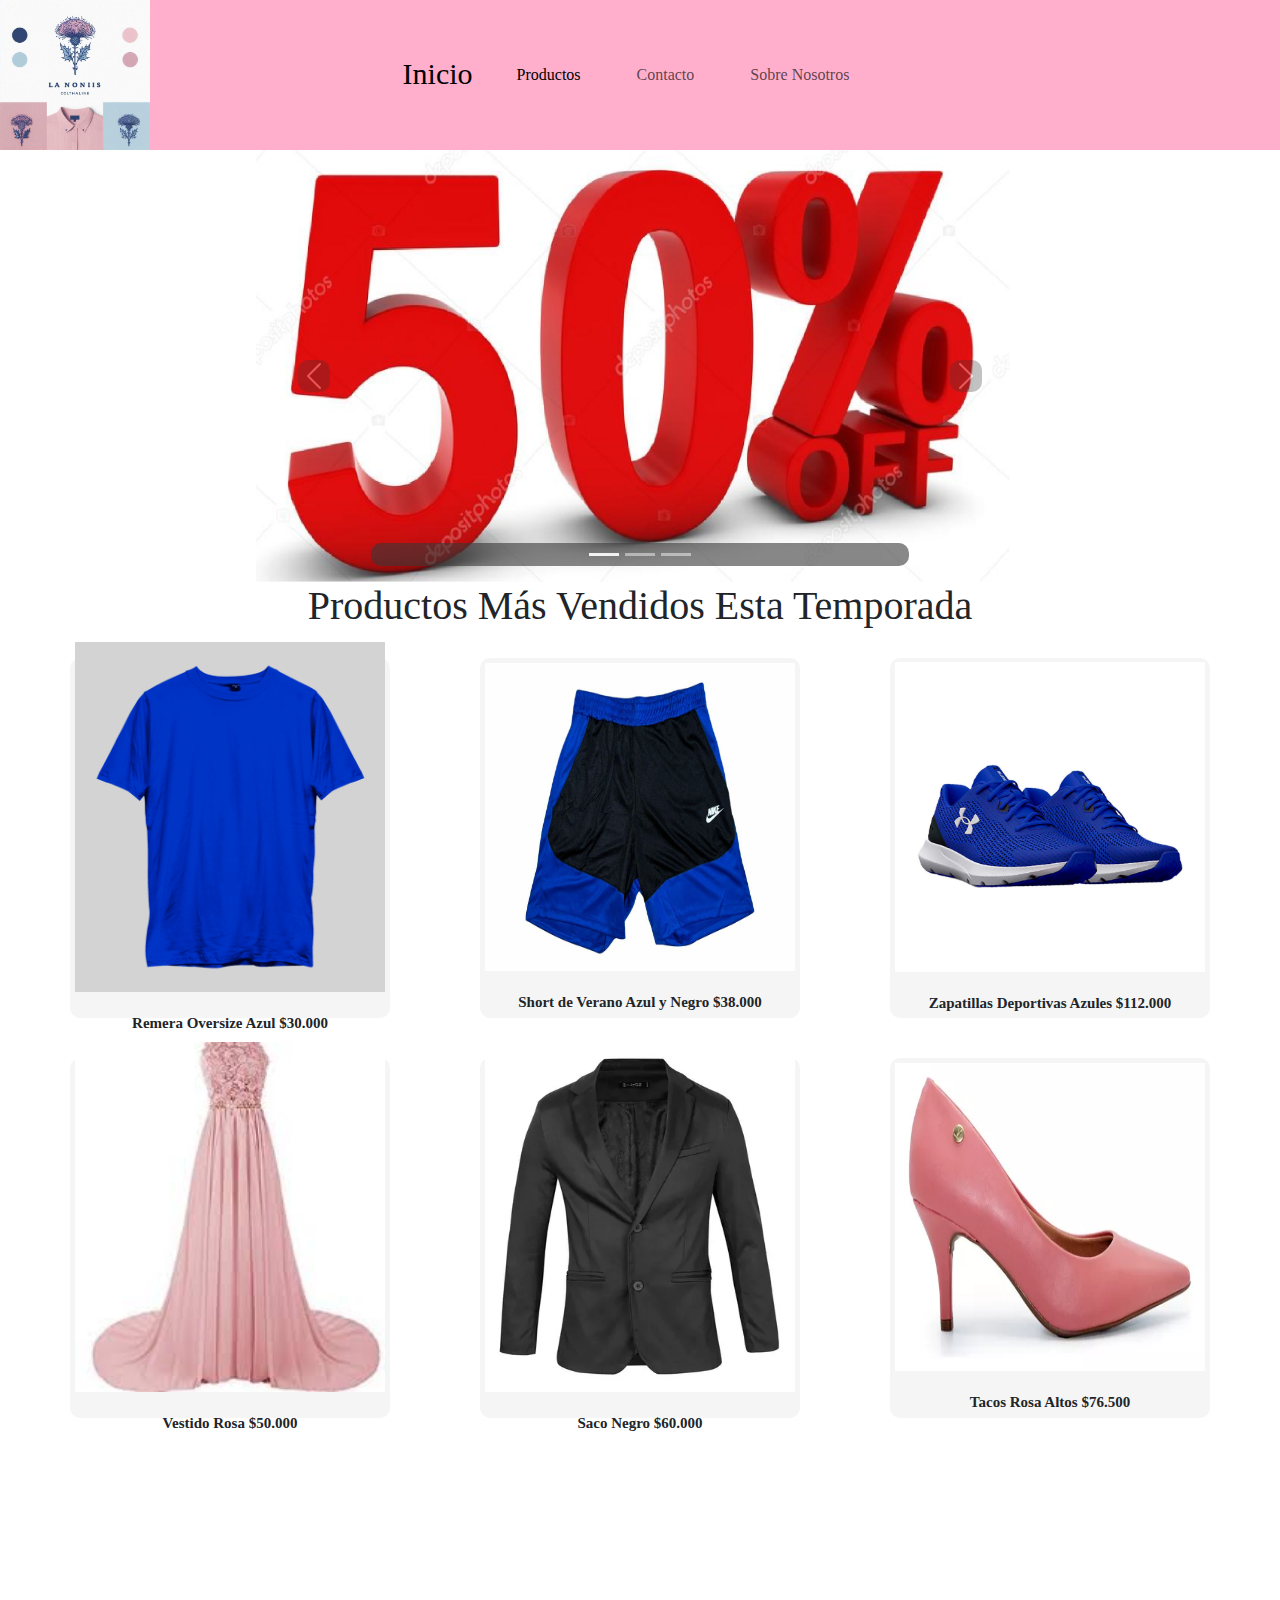
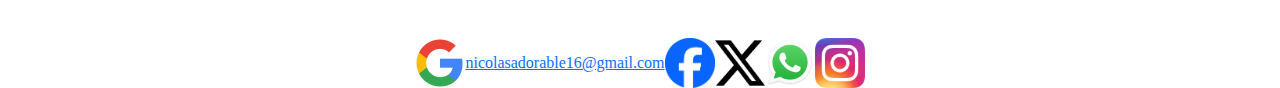
<file: index.html>
<!DOCTYPE html>
<html lang="en">
<head>
    <meta charset="UTF-8">
    <meta name="viewport" content="width=device-width, initial-scale=1.0">
    <meta property="og:type" content="website">
    <meta property="og:title" content="La Nonis - Indumentaria!!">
    <meta property="og:url" content="https://fascinating-cendol-2355ed.netlify.app">
    <meta property="og:image" content="https://github.com/Nicocalvo22/Entrega-2-Coder/blob/master/assets/img/celu-nonis.jpg">
    <meta property="og:description" content="Descubre La Nonis, tu tienda de ropa online con las últimas tendencias en moda. Compra prendas de alta calidad y estilo único desde la comodidad de tu hogar. ¡Explora nuestra colección y renueva tu guardarropa hoy mismo!">
    <meta name="keywords" content="Indumentaria, ropa, La Nonis, Nonis, Tienda, Moda, Comercio,">
    <link href="https://cdn.jsdelivr.net/npm/bootstrap@5.3.3/dist/css/bootstrap.min.css" rel="stylesheet" integrity="sha384-QWTKZyjpPEjISv5WaRU9OFeRpok6YctnYmDr5pNlyT2bRjXh0JMhjY6hW+ALEwIH" crossorigin="anonymous">
    <link rel="stylesheet" href="./css/estilo.css">
    <title>Inicio - La Nonis</title>
</head>
<body>
    <header class="fixed-top">
      <img src="./assets/img/el-logo.jpg" alt="Logo La Nonis" class="logo">
      <div class="lim-navbar">
        <nav class="navbar navbar-expand-lg custom-navbar">
          <div class="container-fluid">
            <a class="navbar-brand navbar-hover" href="./index.html">Inicio</a>
            <button class="navbar-toggler" type="button" data-bs-toggle="collapse" data-bs-target="#navbarNav" aria-controls="navbarNav" aria-expanded="false" aria-label="Toggle navigation">
              <span class="navbar-toggler-icon"></span>
            </button>
            <div class="collapse navbar-collapse" id="navbarNav">
              <ul class="navbar-nav">
                <li class="nav-item">
                  <a class="nav-link active" aria-current="page" href="./html/productos.html">Productos</a>
                </li>
                <li class="nav-item">
                  <a class="nav-link" href="./html/contacto.html">Contacto</a>
                </li>
                <li class="nav-item">
                  <a class="nav-link" href="./html/sobre-nosotros.html">Sobre Nosotros</a>
                </li>
              </ul>
            </div>
          </div>
        </nav>
      </div>
    </header>
    <main>
        <section class="img-carrusel">
            <div id="carouselExampleIndicators" class="carousel slide">
                <div class="carousel-indicators color">
                  <button type="button" data-bs-target="#carouselExampleIndicators" data-bs-slide-to="0" class="active" aria-current="true" aria-label="Slide 1"></button>
                  <button type="button" data-bs-target="#carouselExampleIndicators" data-bs-slide-to="1" aria-label="Slide 2"></button>
                  <button type="button" data-bs-target="#carouselExampleIndicators" data-bs-slide-to="2" aria-label="Slide 3"></button>
                </div>
                <div class="carousel-inner">
                  <div class="carousel-item active">
                    <img src="./assets/img/50off.png" class="d-block w-100" alt="...">
                  </div>
                  <div class="carousel-item">
                    <img src="./assets/img/dibujo-nonis.png" class="d-block w-100" alt="...">
                  </div>
                  <div class="carousel-item">
                    <img src="./assets/img/logo2.png" class="d-block w-100" alt="...">
                  </div>
                </div>
                <button class="carousel-control-prev" type="button" data-bs-target="#carouselExampleIndicators" data-bs-slide="prev">
                  <span class="carousel-control-prev-icon color" aria-hidden="true"></span>
                  <span class="visually-hidden">Previous</span>
                </button>
                <button class="carousel-control-next" type="button" data-bs-target="#carouselExampleIndicators" data-bs-slide="next">
                  <span class="carousel-control-next-icon color" aria-hidden="true"></span>
                  <span class="visually-hidden">Next</span>
                </button>
              </div>
        </section>
        <section class="contenedor-2">
            <h1>Productos Más Vendidos Esta Temporada</h1>
            <article class="articulo">
                <div class="divisor">
                  <img src="./assets/img/remera.png" alt="remera azul" class="img">
                  <span>Remera Oversize Azul $30.000</span> 
                </div>
                <div class="divisor">
                  <img src="./assets/img/short.jpg" alt="short azul y negro" class="img">
                  <span>Short de Verano Azul y Negro $38.000</span> 
                </div>
                <div class="divisor">
                  <img src="./assets/img/zapas.jpg" alt="zapatillas azules" class="img">
                  <span>Zapatillas Deportivas Azules $112.000</span>
                </div>
            </article>
            <article class="articulo">
                <div class="divisor">
                  <img src="./assets/img/vestido.jpg" alt="vestido rosa" class="img">
                  <span>Vestido Rosa $50.000</span> 
                </div>
                <div class="divisor">
                  <img src="./assets/img/saquito.jpg" alt="saco negro" class="img">
                  <span>Saco Negro $60.000</span> 
                </div>
                <div class="divisor">
                  <img src="./assets/img/taco.jpg" alt="tacos rosa" class="img">
                  <span>Tacos Rosa Altos $76.500</span>
                </div>
            </article>
        </section>
    </main>
    <footer>
       <img src="./assets/img/google.jpg" alt="logo-google" class="google">
       <a href="mailto:nicolasadorable16@gmail.com">nicolasadorable16@gmail.com</a>
       <a href="https://www.facebook.com/chispita.chispita.752/"><img src="./assets/img/facebook.png" alt="Facebook"></a>
       <a href="https://x.com/ghghghghgh38100"><img src="./assets/img/x.png" alt="X"></a>
       <a href="https://api.whatsapp.com/send/?phone=3512194299&text&type=phone_number&app_absent=0"><img src="./assets/img/wp.png" alt="Whatsapp"></a>
       <a href="https://www.instagram.com/nico.capdevila22/"><img src="./assets/img/ig.png" alt="Instagram"></a>
    </footer>
    <script src="https://cdn.jsdelivr.net/npm/@popperjs/core@2.11.8/dist/umd/popper.min.js" integrity="sha384-I7E8VVD/ismYTF4hNIPjVp/Zjvgyol6VFvRkX/vR+Vc4jQkC+hVqc2pM8ODewa9r" crossorigin="anonymous"></script>
    <script src="https://cdn.jsdelivr.net/npm/bootstrap@5.3.3/dist/js/bootstrap.min.js" integrity="sha384-0pUGZvbkm6XF6gxjEnlmuGrJXVbNuzT9qBBavbLwCsOGabYfZo0T0to5eqruptLy" crossorigin="anonymous"></script>
</body>
</html>
</file>
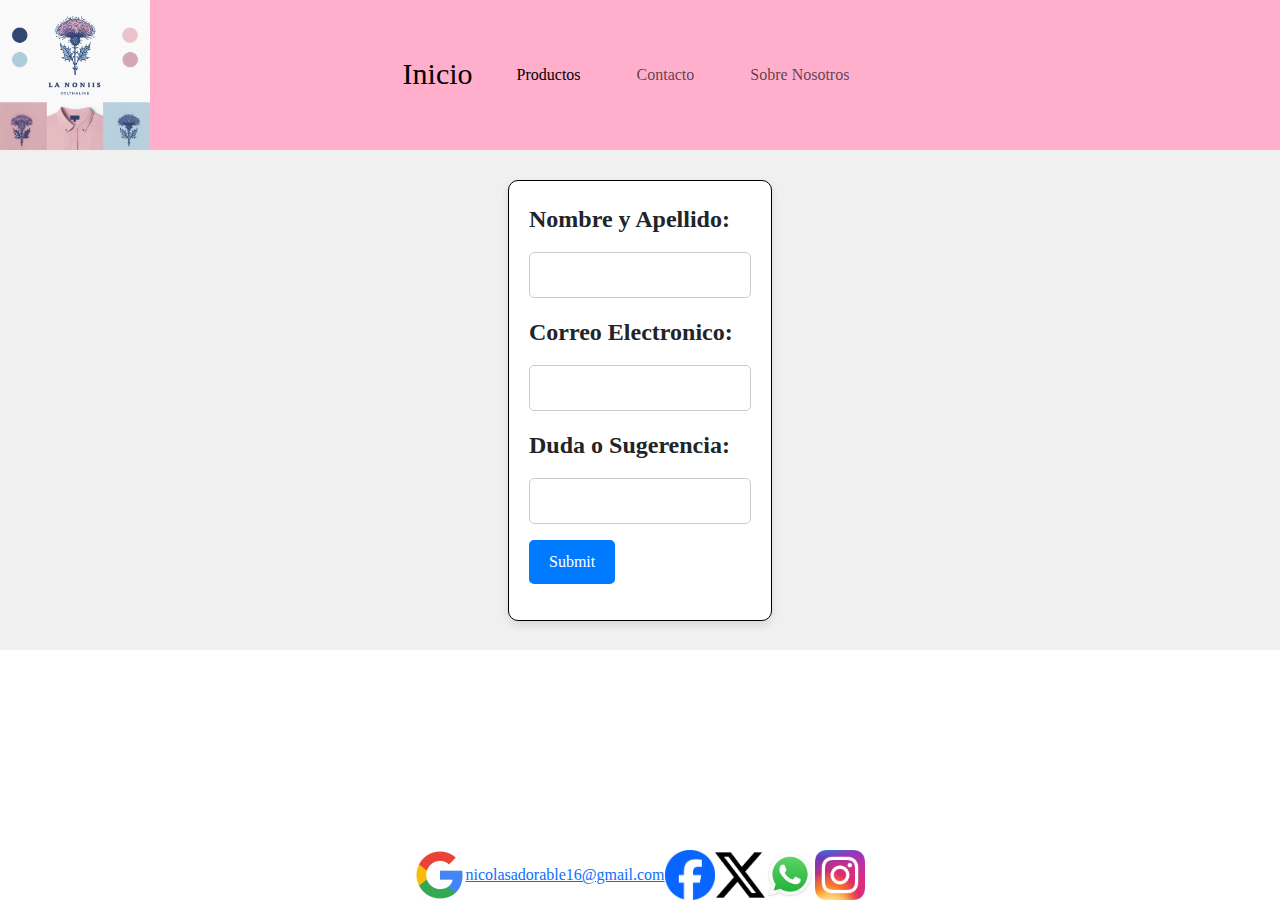
<file: html/contacto.html>
<!DOCTYPE html>
<html lang="en">
<head>
    <meta charset="UTF-8">
    <meta name="viewport" content="width=device-width, initial-scale=1.0">
    <meta name="description" content="Descubre La Nonis, tu tienda de ropa online con las últimas tendencias en moda. Compra prendas de alta calidad y estilo único desde la comodidad de tu hogar. ¡Explora nuestra colección y renueva tu guardarropa hoy mismo!">
    <meta name="keywords" content="Indumentaria, ropa, La Nonis, Nonis, Tienda, Moda, Comercio,">
    <link href="https://cdn.jsdelivr.net/npm/bootstrap@5.3.3/dist/css/bootstrap.min.css" rel="stylesheet" integrity="sha384-QWTKZyjpPEjISv5WaRU9OFeRpok6YctnYmDr5pNlyT2bRjXh0JMhjY6hW+ALEwIH" crossorigin="anonymous">
    <link rel="stylesheet" href="../css/estilo.css">
    <title>Contactanos! - La Nonis</title>
</head>
<body>
    <header class="fixed-top">
        <img src="../assets/img/el-logo.jpg" alt="Logo La Nonis" class="logo">
        <nav class="navbar navbar-expand-lg custom-navbar">
          <div class="container-fluid">
            <a class="navbar-brand navbar-hover" href="../index.html">Inicio</a>
            <button class="navbar-toggler" type="button" data-bs-toggle="collapse" data-bs-target="#navbarNav" aria-controls="navbarNav" aria-expanded="false" aria-label="Toggle navigation">
              <span class="navbar-toggler-icon"></span>
            </button>
            <div class="collapse navbar-collapse" id="navbarNav">
              <ul class="navbar-nav">
                <li class="nav-item">
                  <a class="nav-link active" aria-current="page" href="../html/productos.html">Productos</a>
                </li>
                <li class="nav-item">
                  <a class="nav-link" href="../html/contacto.html">Contacto</a>
                </li>
                <li class="nav-item">
                  <a class="nav-link" href="../html/sobre-nosotros.html">Sobre Nosotros</a>
                </li>
              </ul>
            </div>
          </div>
        </nav>
    </header>
    <main>
      <section class="form">
        <form class="form-2">
            <fieldset>
                <legend>Nombre y Apellido:</legend >
                <p>
                    <input type="text">
                </p>
                <legend>Correo Electronico:</legend >
                <p>
                    <input type="email">
                </p>
                <legend>Duda o Sugerencia:</legend >
                <p>
                    <input type="text">
                </p>
                <p>
                    <input type="submit">
                </p>
            </fieldset>
        </form>
      </section>
    </main>
    <footer>
        <img src="../assets/img/google.jpg" alt="logo-google" class="google">
        <a href="mailto:nicolasadorable16@gmail.com">nicolasadorable16@gmail.com</a>
        <a href="https://www.facebook.com/chispita.chispita.752/"><img src="../assets/img/facebook.png" alt="Facebook"></a>
        <a href="https://x.com/ghghghghgh38100"><img src="../assets/img/x.png" alt="X"></a>
        <a href="https://api.whatsapp.com/send/?phone=3512194299&text&type=phone_number&app_absent=0"><img src="../assets/img/wp.png" alt="Whatsapp"></a>
        <a href="https://www.instagram.com/nico.capdevila22/"><img src="../assets/img/ig.png" alt="Instagram"></a>
     </footer>
     <script src="https://cdn.jsdelivr.net/npm/@popperjs/core@2.11.8/dist/umd/popper.min.js" integrity="sha384-I7E8VVD/ismYTF4hNIPjVp/Zjvgyol6VFvRkX/vR+Vc4jQkC+hVqc2pM8ODewa9r" crossorigin="anonymous"></script>
    <script src="https://cdn.jsdelivr.net/npm/bootstrap@5.3.3/dist/js/bootstrap.min.js" integrity="sha384-0pUGZvbkm6XF6gxjEnlmuGrJXVbNuzT9qBBavbLwCsOGabYfZo0T0to5eqruptLy" crossorigin="anonymous"></script>
</body>
</html>
</file>
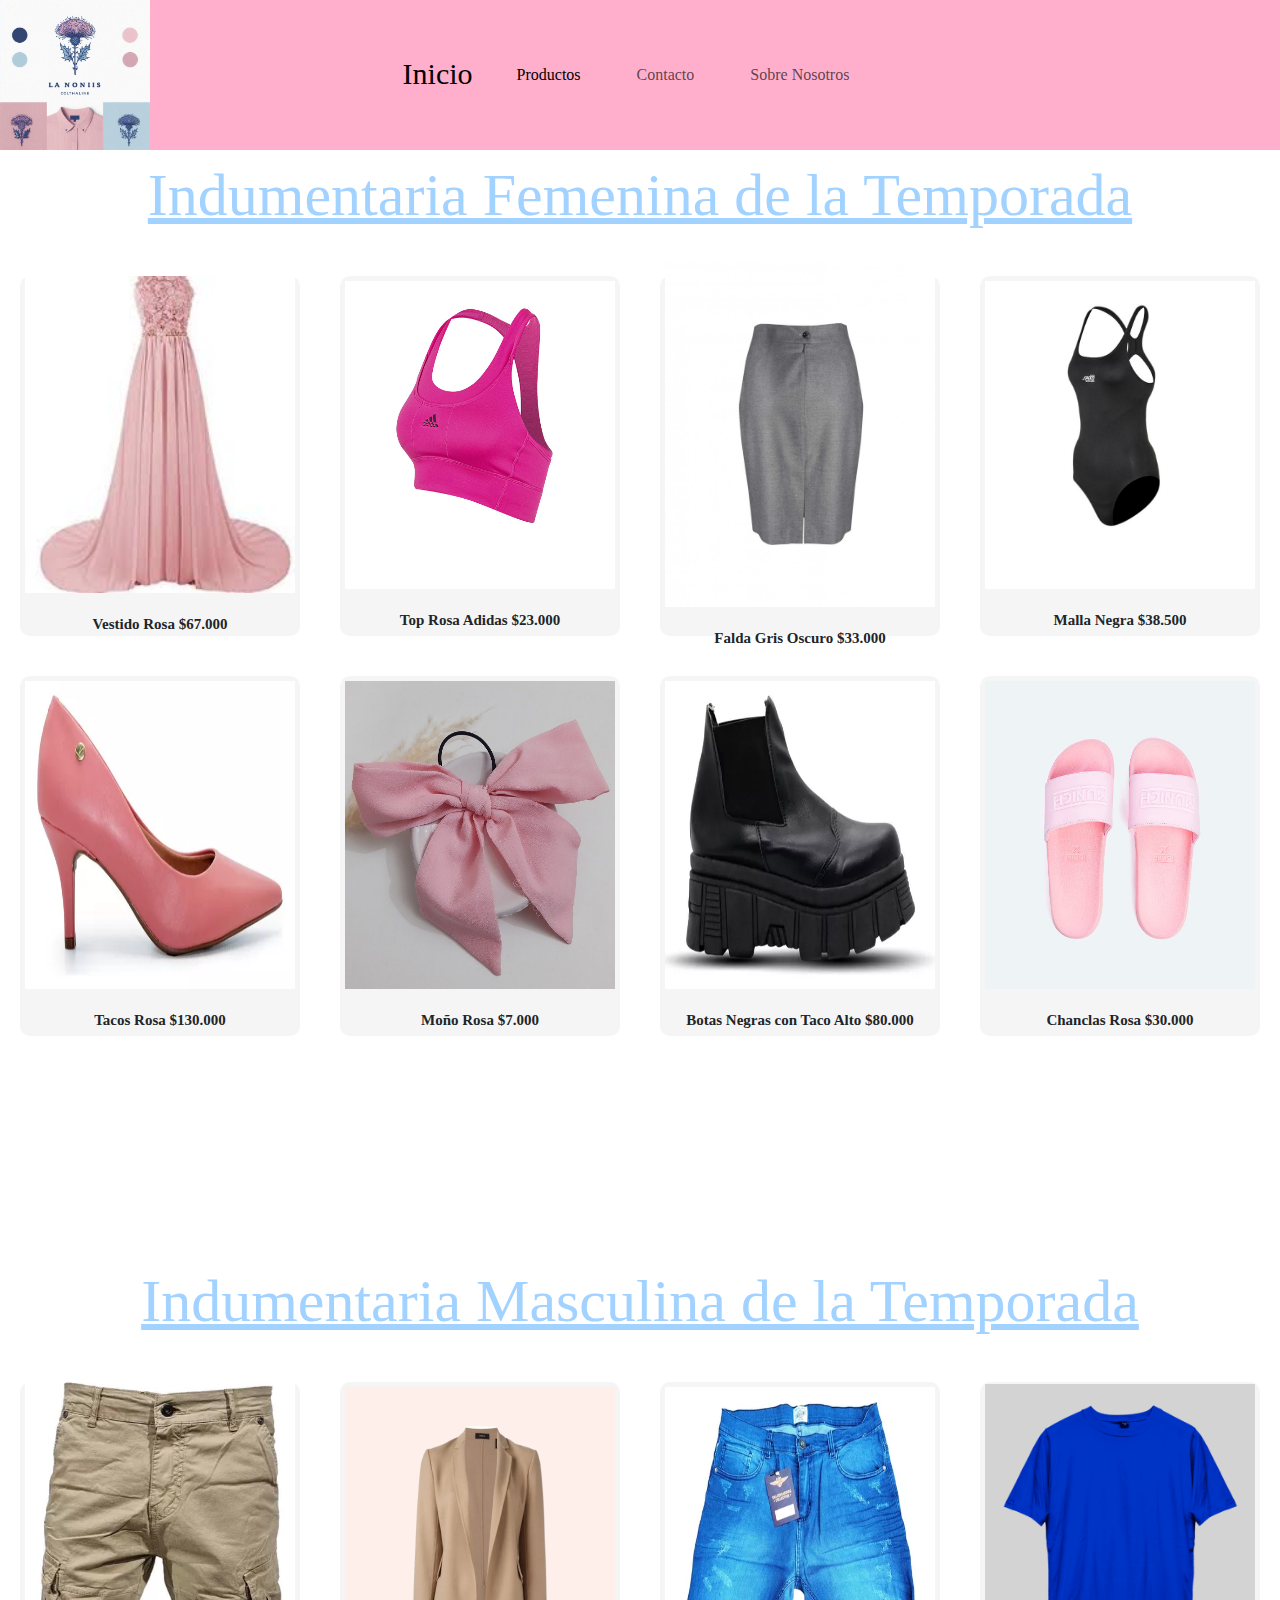
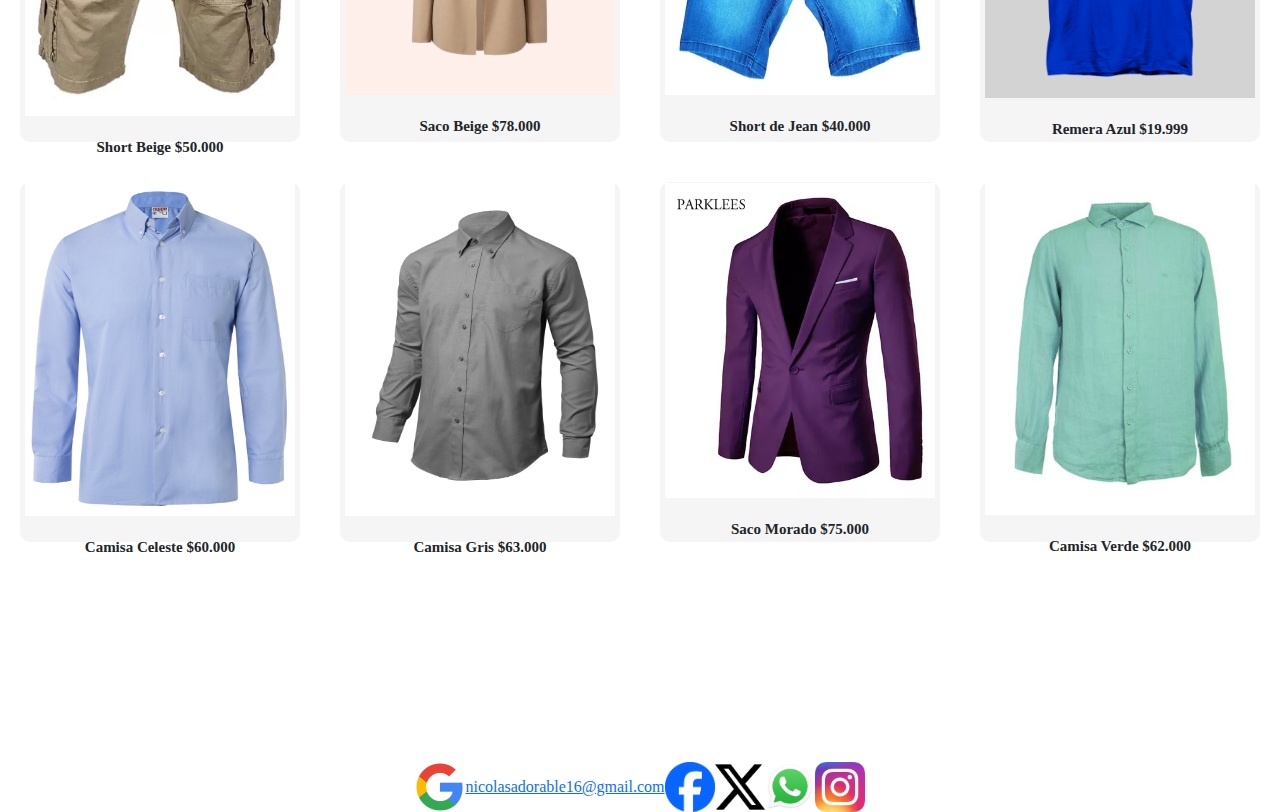
<file: html/productos.html>
<!DOCTYPE html>
<html lang="en">
<head>
    <meta charset="UTF-8">
    <meta name="viewport" content="width=device-width, initial-scale=1.0">
    <meta name="description" content="Descubre La Nonis, tu tienda de ropa online con las últimas tendencias en moda. Compra prendas de alta calidad y estilo único desde la comodidad de tu hogar. ¡Explora nuestra colección y renueva tu guardarropa hoy mismo!">
    <meta name="keywords" content="Indumentaria, ropa, La Nonis, Nonis, Tienda, Moda, Comercio,">
    <link href="https://cdn.jsdelivr.net/npm/bootstrap@5.3.3/dist/css/bootstrap.min.css" rel="stylesheet" integrity="sha384-QWTKZyjpPEjISv5WaRU9OFeRpok6YctnYmDr5pNlyT2bRjXh0JMhjY6hW+ALEwIH" crossorigin="anonymous">
    <link rel="stylesheet" href="../css/estilo.css">
    <title>Nuestros Productos - La Nonis</title>
</head>
<body>
    <header class="fixed-top">
        <img src="../assets/img/el-logo.jpg" alt="Logo La Nonis" class="logo">
        <nav class="navbar navbar-expand-lg custom-navbar">
          <div class="container-fluid">
            <a class="navbar-brand navbar-hover" href="../index.html">Inicio</a>
            <button class="navbar-toggler" type="button" data-bs-toggle="collapse" data-bs-target="#navbarNav" aria-controls="navbarNav" aria-expanded="false" aria-label="Toggle navigation">
              <span class="navbar-toggler-icon"></span>
            </button>
            <div class="collapse navbar-collapse" id="navbarNav">
              <ul class="navbar-nav">
                <li class="nav-item">
                  <a class="nav-link active" aria-current="page" href="../html/productos.html">Productos</a>
                </li>
                <li class="nav-item">
                  <a class="nav-link" href="../html/contacto.html">Contacto</a>
                </li>
                <li class="nav-item">
                    <a class="nav-link" href="../html/sobre-nosotros.html">Sobre Nosotros</a>
                </li>
              </ul>
            </div>
          </div>
        </nav>
    </header>
    <main>
        <section class="section-fem">
            <p class="p-font">Indumentaria Femenina de la Temporada</p>
            <article class="articulo">
                <div class="divisor">
                    <img src="../assets/img/vestido.jpg" alt="Vestido Rosa" class="img">
                    <span>Vestido Rosa $67.000</span>
                </div>
                <div class="divisor">
                    <img src="../assets/img/top.jpg" alt="Top Rosa" class="img">
                    <span>Top Rosa Adidas $23.000</span>
                </div>
                <div class="divisor">
                    <img src="../assets/img/falda.jpg" alt="Falda Gris" class="img">
                    <span>Falda Gris Oscuro $33.000</span>
                </div>
                <div class="divisor">
                    <img src="../assets/img/malla.jpg" alt="Malla Negra" class="img">
                    <span>Malla Negra $38.500</span>
                </div>
            </article>
            <article class="articulo">
                <div class="divisor">
                    <img src="../assets/img/taco.jpg" alt="Taco Rosa" class="img">
                    <span>Tacos Rosa $130.000</span>
                </div>
                <div class="divisor">
                    <img src="../assets/img/mono.jpg" alt="Moño" class="img">
                    <span>Moño Rosa $7.000</span>
                </div>
                <div class="divisor">
                    <img src="../assets/img/botas.jpg" alt="Botas Negras" class="img">
                    <span>Botas Negras con Taco Alto $80.000</span>
                </div>
                <div class="divisor">
                    <img src="../assets/img/chanclas.jpg" alt="Chanclas Rosa" class="img">
                    <span>Chanclas Rosa $30.000</span>
                </div>
            </article>
        </section>
        <section class="section-masc">
            <p class="p-font">Indumentaria Masculina de la Temporada</p>
            <article class="articulo">
                <div class="divisor">
                    <img src="../assets/img/short-beige.jpg" alt="Short Beige" class="img">
                    <span>Short Beige $50.000</span>
                </div>
                <div class="divisor">
                    <img src="../assets/img/saco-beige.jpg" alt="Saco Beige" class="img">
                    <span>Saco Beige $78.000</span>
                </div>
                <div class="divisor">
                    <img src="../assets/img/short-jean.jpg" alt="Short de Jean" class="img">
                    <span>Short de Jean $40.000</span>
                </div>
                <div class="divisor">
                    <img src="../assets/img/remera.png" alt="Remera Azul" class="img">
                    <span>Remera Azul $19.999</span>
                </div>
            </article>
            <article class="articulo">
                <div class="divisor">
                    <img src="../assets/img/camisa-celeste.jpg" alt="Camisa Celeste" class="img">
                    <span>Camisa Celeste $60.000</span>
                </div>
                <div class="divisor">
                    <img src="../assets/img/camisa-gris.jpg" alt="Camisa Gris" class="img">
                    <span>Camisa Gris $63.000</span>
                </div>
                <div class="divisor">
                    <img src="../assets/img/saco-morado.jpg" alt="Saco Morado" class="img">
                    <span>Saco Morado $75.000</span>
                </div>
                <div class="divisor">
                    <img src="../assets/img/camisa-verde.jpg" alt="Camisa Verde" class="img">
                    <span>Camisa Verde $62.000</span>
                </div>
            </article>
        </section>
    </main>
    <footer>
        <img src="../assets/img/google.jpg" alt="logo-google" class="google">
        <a href="mailto:nicolasadorable16@gmail.com">nicolasadorable16@gmail.com</a>
        <a href="https://www.facebook.com/chispita.chispita.752/"><img src="../assets/img/facebook.png" alt="Facebook"></a>
        <a href="https://x.com/ghghghghgh38100"><img src="../assets/img/x.png" alt="X"></a>
        <a href="https://api.whatsapp.com/send/?phone=3512194299&text&type=phone_number&app_absent=0"><img src="../assets/img/wp.png" alt="Whatsapp"></a>
        <a href="https://www.instagram.com/nico.capdevila22/"><img src="../assets/img/ig.png" alt="Instagram"></a>
     </footer>
     <script src="https://cdn.jsdelivr.net/npm/@popperjs/core@2.11.8/dist/umd/popper.min.js" integrity="sha384-I7E8VVD/ismYTF4hNIPjVp/Zjvgyol6VFvRkX/vR+Vc4jQkC+hVqc2pM8ODewa9r" crossorigin="anonymous"></script>
    <script src="https://cdn.jsdelivr.net/npm/bootstrap@5.3.3/dist/js/bootstrap.min.js" integrity="sha384-0pUGZvbkm6XF6gxjEnlmuGrJXVbNuzT9qBBavbLwCsOGabYfZo0T0to5eqruptLy" crossorigin="anonymous"></script>
</body>
</html>
</file>
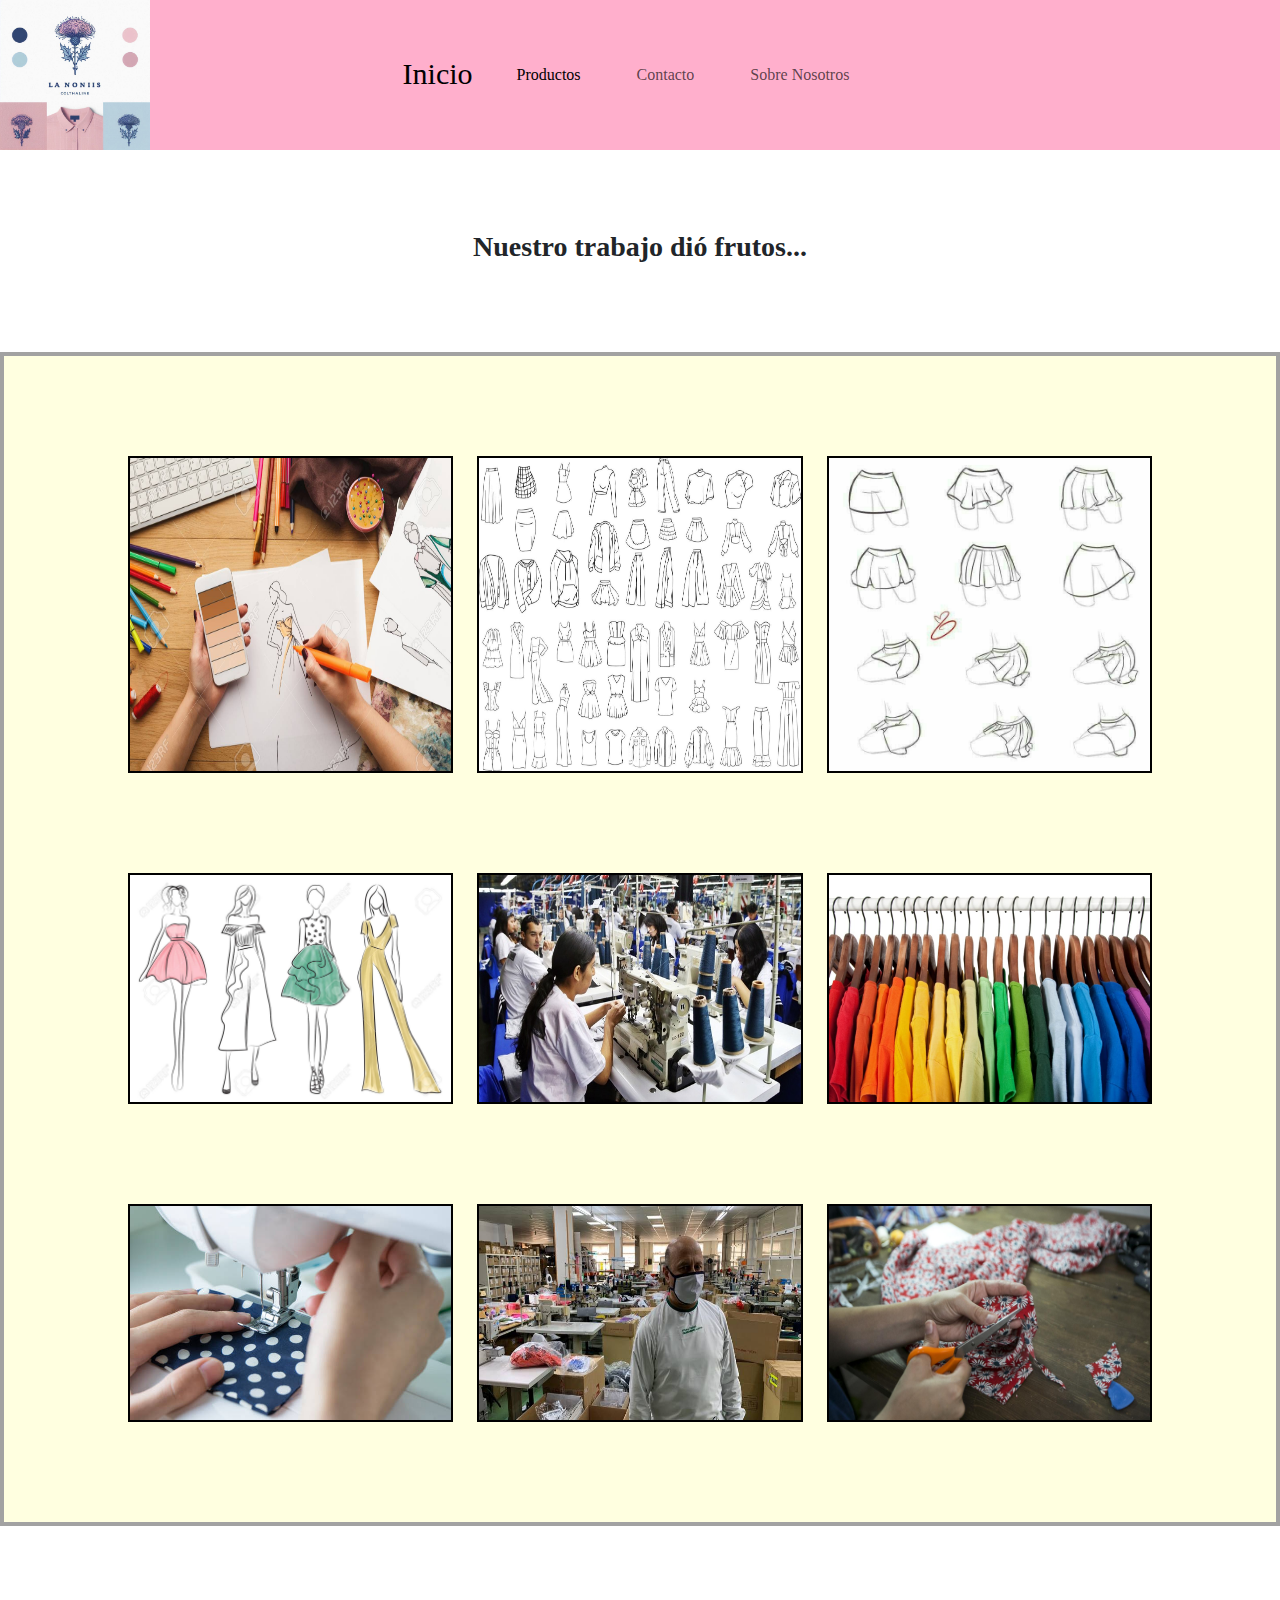
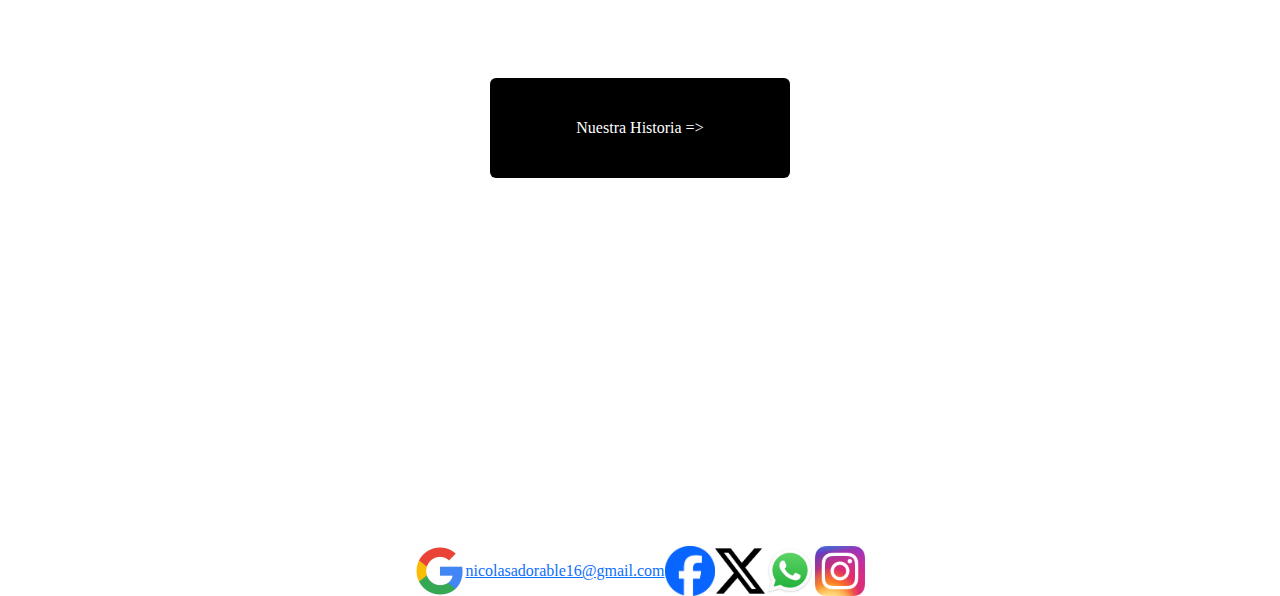
<file: html/sobre-nosotros.html>
<!DOCTYPE html>
<html lang="en">
<head>
    <meta charset="UTF-8">
    <meta name="viewport" content="width=device-width, initial-scale=1.0">
    <meta name="description" content="Descubre La Nonis, tu tienda de ropa online con las últimas tendencias en moda. Compra prendas de alta calidad y estilo único desde la comodidad de tu hogar. ¡Explora nuestra colección y renueva tu guardarropa hoy mismo!">
    <meta name="keywords" content="Indumentaria, ropa, La Nonis, Nonis, Tienda, Moda, Comercio,">
    <link href="https://cdn.jsdelivr.net/npm/bootstrap@5.3.3/dist/css/bootstrap.min.css" rel="stylesheet" integrity="sha384-QWTKZyjpPEjISv5WaRU9OFeRpok6YctnYmDr5pNlyT2bRjXh0JMhjY6hW+ALEwIH" crossorigin="anonymous">
    <link rel="stylesheet" href="../css/estilo.css">
    <title>Conocenos - La Nonis</title>
</head>
<body>
    <header class="fixed-top">
        <img src="../assets/img/el-logo.jpg" alt="Logo La Nonis" class="logo">
        <nav class="navbar navbar-expand-lg custom-navbar">
          <div class="container-fluid">
            <a class="navbar-brand navbar-hover" href="../index.html">Inicio</a>
            <button class="navbar-toggler" type="button" data-bs-toggle="collapse" data-bs-target="#navbarNav" aria-controls="navbarNav" aria-expanded="false" aria-label="Toggle navigation">
              <span class="navbar-toggler-icon"></span>
            </button>
            <div class="collapse navbar-collapse" id="navbarNav">
              <ul class="navbar-nav">
                <li class="nav-item">
                  <a class="nav-link active" aria-current="page" href="../html/productos.html">Productos</a>
                </li>
                <li class="nav-item">
                  <a class="nav-link" href="../html/contacto.html">Contacto</a>
                </li>
                <li class="nav-item">
                  <a class="nav-link" href="../html/sobre-nosotros.html">Sobre Nosotros</a>
                </li>
              </ul>
            </div>
          </div>
        </nav>
    </header>
    <main>
      <h1 class="h1-galeria">Nuestro trabajo dió frutos...</h1>
      <section class="container-fluid section-bg section-box">
        <article class="row separacion-filas">
          <div class="col-lg-4 col-xxl-4"><img class="img-galeria" src="../assets/img-galeria/boceto-1.jpg" alt="boceto-1"></div>
          <div class="col-lg-4 col-xxl-4"><img class="img-galeria" src="../assets/img-galeria/boceto-2.jpg" alt="boceto-2"></div>
          <div class="col-lg-4 col-xxl-4"><img class="img-galeria" src="../assets/img-galeria/boceto-3.jpg" alt="boceto-3"></div>
        </article>
        <article class="row separacion-filas">
          <div class="col-lg-4 col-xxl-4"><img class="img-galeria" src="../assets/img-galeria/boceto-4.jpg" alt="boceto-4"></div>
          <div class="col-lg-4 col-xxl-4"><img class="img-galeria" src="../assets/img-galeria/gente-coser.jpg" alt="gente cosiendo"></div>
          <div class="col-lg-4 col-xxl-4"><img class="img-galeria" src="../assets/img-galeria/remera-colores.jpg" alt="remeras de colores"></div>
        </article>
        <article class="row separacion-filas">
          <div class="col-lg-4 col-xxl-4"><img class="img-galeria" src="../assets/img-galeria/maquina-coser.jpg" alt="maquina de coser"></div>
          <div class="col-lg-4 col-xxl-4"><img class="img-galeria" src="../assets/img-galeria/senior-ropa.jpg" alt="señor en una fabrica"></div>
          <div class="col-lg-4 col-xxl-4"><img class="img-galeria" src="../assets/img-galeria/tijera-tela.jpg" alt="cortando tela con una tijera"></div>
        </article>
      </section>
      <section class="section-collapse">
        <p>
          <button class="btn btn-primary button-big" type="button" data-bs-toggle="collapse" data-bs-target="#collapseWidthExample" aria-expanded="false" aria-controls="collapseWidthExample">
            Nuestra Historia =>
          </button>
        </p>
        <div style="min-height: 120px;">
          <div class="collapse collapse-horizontal" id="collapseWidthExample">
            <div class="card card-body collapse-content">
              Nuestra historia comenzó hace una década, en un pequeño taller lleno de sueños y telas coloridas. Inspirados por la pasión por la moda y el deseo de crear prendas que no solo se vean bien, sino que también se sientan bien, fundamos La Nonis. Con el nombre inspirado en el cariño y la cercanía de nuestras abuelas, "Nonis", nos propusimos crear una marca que transmitiera calidez, estilo y autenticidad. Desde nuestros humildes comienzos, hemos trabajado arduamente para crecer y evolucionar, manteniendo siempre nuestra esencia. Cada prenda de La Nonis es diseñada con amor y dedicación, utilizando materiales de la más alta calidad y prestando atención a cada detalle. Nos enorgullece decir que cada pieza que ofrecemos es el resultado de la pasión y el talento de nuestro increíble equipo.
            </div>
          </div>
        </div>
      </section>
    </main>
    <footer>
        <img src="../assets/img/google.jpg" alt="logo-google" class="google">
        <a href="mailto:nicolasadorable16@gmail.com">nicolasadorable16@gmail.com</a>
        <a href="https://www.facebook.com/chispita.chispita.752/"><img src="../assets/img/facebook.png" alt="Facebook"></a>
        <a href="https://x.com/ghghghghgh38100"><img src="../assets/img/x.png" alt="X"></a>
        <a href="https://api.whatsapp.com/send/?phone=3512194299&text&type=phone_number&app_absent=0"><img src="../assets/img/wp.png" alt="Whatsapp"></a>
        <a href="https://www.instagram.com/nico.capdevila22/"><img src="../assets/img/ig.png" alt="Instagram"></a>
     </footer>
     <script src="https://cdn.jsdelivr.net/npm/@popperjs/core@2.11.8/dist/umd/popper.min.js" integrity="sha384-I7E8VVD/ismYTF4hNIPjVp/Zjvgyol6VFvRkX/vR+Vc4jQkC+hVqc2pM8ODewa9r" crossorigin="anonymous"></script>
    <script src="https://cdn.jsdelivr.net/npm/bootstrap@5.3.3/dist/js/bootstrap.min.js" integrity="sha384-0pUGZvbkm6XF6gxjEnlmuGrJXVbNuzT9qBBavbLwCsOGabYfZo0T0to5eqruptLy" crossorigin="anonymous"></script>
</body>
</html>
</file>
<file: css/estilo.css>
* {
  box-sizing: border-box;
  font-family: "Verdana, Geneva, Tahoma, sans-serif";
  margin: 0;
}

h2, main section h2 {
  text-align: center;
}

.contenedor-2, .section-fem, .section-masc {
  text-align: center;
}

.section-fem {
  padding-bottom: 100px;
}

.section-masc {
  padding-top: 100px;
}

.img {
  width: 100%;
  height: 100%;
}

footer {
  width: 100%;
  padding-top: 200px;
  text-align: center;
  display: flex;
  justify-content: center;
  align-items: center;
}
footer img {
  height: 50px;
  width: 50px;
}

.p-font {
  font-size: 60px;
  color: #A2D2FF;
  text-decoration: underline;
}

.form {
  display: flex;
  justify-content: center;
  align-items: center;
  height: 500px;
  background-color: #f0f0f0;
}
@media (max-width: 768px) {
  .form {
    padding: 15px;
  }
}
@media (max-width: 480px) {
  .form {
    padding: 10px;
  }
}

.form-2 {
  background-color: #ffffff;
  padding: 20px;
  border-radius: 10px;
  box-shadow: 0 4px 8px rgba(0, 0, 0, 0.1);
  border: 1px solid black;
}

fieldset {
  border: none;
  display: flex;
  flex-direction: column;
}

legend {
  font-weight: bold;
  margin-bottom: 10px;
}
@media (max-width: 768px) {
  legend {
    font-size: 1.2em;
  }
}
@media (max-width: 480px) {
  legend {
    font-size: 1em;
  }
}

input[type=text], input[type=email] {
  width: 100%;
  padding: 10px;
  margin-top: 5px;
  border: 1px solid #ccc;
  border-radius: 5px;
  box-sizing: border-box;
}
@media (max-width: 768px) {
  input[type=text], input[type=email] {
    padding: 8px;
  }
}
@media (max-width: 480px) {
  input[type=text], input[type=email] {
    padding: 6px;
  }
}

input[type=submit] {
  background-color: #007BFF;
  color: #ffffff;
  border: none;
  padding: 10px 20px;
  border-radius: 5px;
  transition: background-color 0.3s;
}
input[type=submit]:hover {
  background-color: #0056b3;
}
@media (max-width: 768px) {
  input[type=submit] {
    padding: 8px 16px;
  }
}
@media (max-width: 480px) {
  input[type=submit] {
    padding: 6px 12px;
  }
}

.articulo {
  display: flex;
  justify-content: space-evenly;
}
@media (max-width: 768px) {
  .articulo {
    display: block;
  }
}

.divisor {
  background-color: whitesmoke;
  margin: 20px;
  border: 5px solid transparent;
  border-radius: 10px;
  transition: transform 0.5s ease;
  width: 25vw;
  height: 40vh;
  display: flex;
  flex-direction: column;
  justify-content: center;
  align-items: center;
}
.divisor:hover {
  border: 5px solid #dee1de;
  box-shadow: 0 0 15px 5px rgba(0, 0, 0, 0.5);
  transform: scale(1.2);
  transition: 0.3s;
  z-index: 1000;
}
@media (max-width: 768px) {
  .divisor {
    display: flex;
    width: 70%;
  }
}
@media (max-width: 480px) {
  .divisor {
    width: 100%;
    height: auto;
    margin: 10px 0;
  }
  .divisor span {
    font-size: 14px;
    text-align: center;
    padding: 5px;
    word-wrap: break-word;
  }
}

span {
  font-size: 15px;
  font-weight: bold;
  margin-top: 20px;
  display: block;
}
@media (max-width: 480px) {
  span {
    font-size: 14px;
    text-align: center;
    padding: 5px;
    word-wrap: break-word;
  }
}

.img-carrusel {
  width: 60%;
  display: flex;
  flex-direction: column;
  margin: auto;
  justify-content: center;
}

.color {
  background-color: rgb(58, 56, 56);
  opacity: 60%;
  border-radius: 10px;
}

header {
  background-color: #FFAFCC;
  display: flex;
  position: fixed;
  width: 100%;
  height: 150px;
  z-index: 1000;
  justify-content: center;
  align-items: center;
}

main {
  margin-top: 150px;
}

.logo {
  position: absolute;
  top: 0;
  left: 0;
  height: 150px;
  width: 150px;
}
@media (max-width: 480px) {
  .logo {
    width: 100px;
    height: 100px;
  }
}

li {
  margin-left: 20px;
  margin-right: 20px;
}
li:hover, li .navbar-hover:hover, li .img-galeria:hover {
  transform: scale(1.2);
  transition: 0.3s;
}

.navbar-hover {
  font-size: 30px;
  margin-bottom: 3px;
}

.custom-navbar {
  background-color: #FFAFCC;
}

.img-galeria {
  width: 100%;
  height: 100%;
  transition: transform 0.5s ease;
  border: 2px solid black;
}

.separacion-filas {
  margin: 100px;
}

.section-bg {
  background-color: lightyellow;
  border: 4px solid #a2a2a2;
  margin-bottom: 150px;
}

.h1-galeria {
  text-align: center;
  font-size: 28px;
  padding-top: 80px;
  padding-bottom: 80px;
  font-weight: bold;
}

.section-collapse {
  display: flex;
  justify-content: center;
  align-items: center;
  margin-bottom: 150px;
}

.button-big {
  width: 300px;
  height: 100px;
  background-color: black;
  border: none;
}
.button-big:hover {
  background-color: gray;
}

.collapse-content {
  height: 100%;
  width: 100%;
}

@media (max-width: 480px) {
  footer {
    display: block;
  }
  footer img {
    width: 30px;
    height: 30px;
  }
}

/*# sourceMappingURL=estilo.css.map */
</file>
